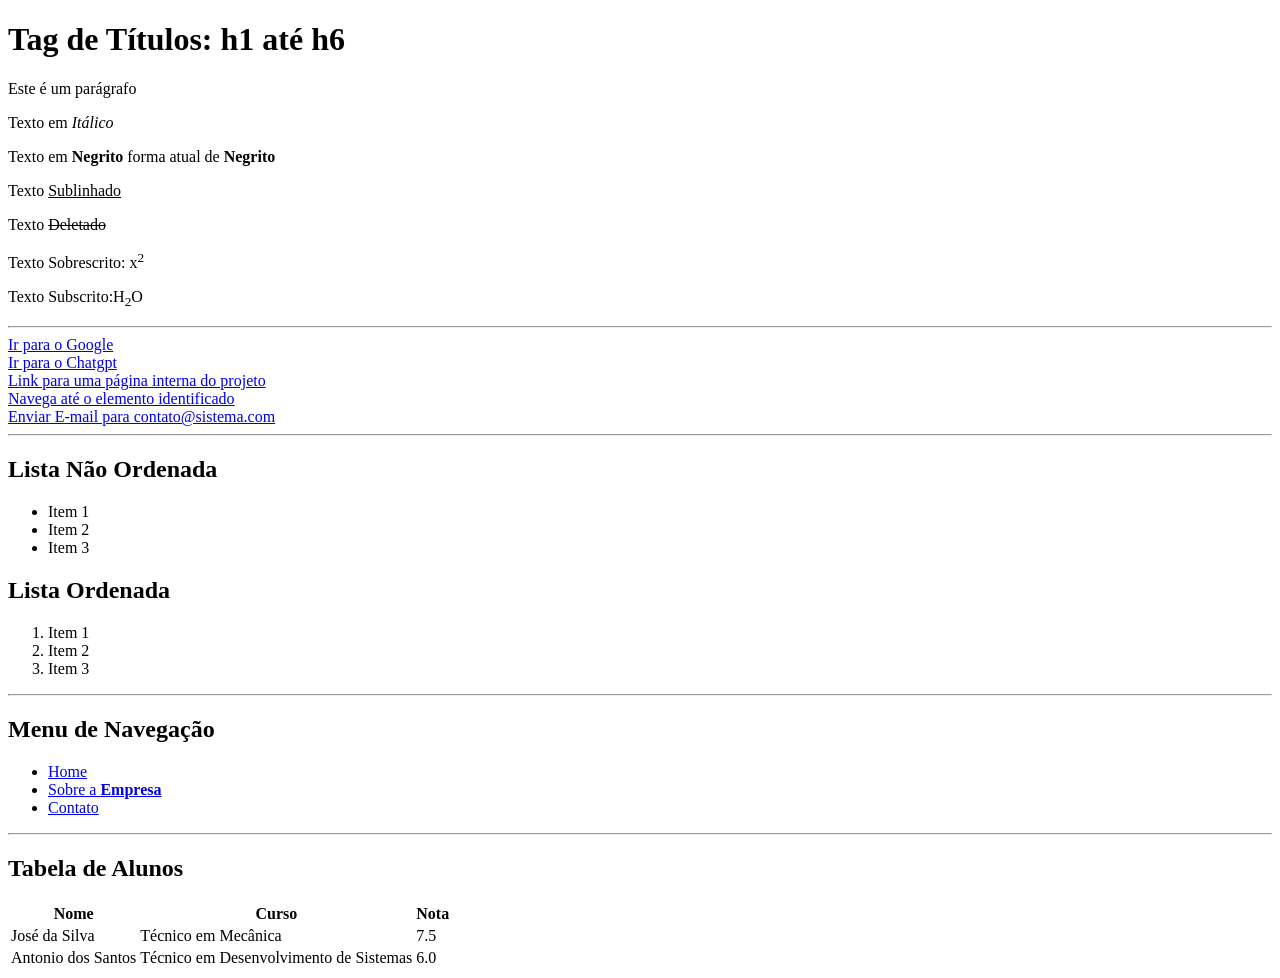
<file: AULAS-HTML/index.html>
<!DOCTYPE html>
<html lang="pt-br">
<head>
    <meta charset="UTF-8">
    <meta name="viewport" content="width=device-width, initial-scale=1.0">
    <title>HTML Básico</title>
</head>
<body>
    <!-- Comentário -->
    <h1 id="id-elemento">Tag de Títulos: h1 até h6</h1>
    <p>Este é um parágrafo</p> 

    <p>Texto em <i>Itálico</i></p>
    <p>Texto em <b>Negrito</b> forma atual de <strong>Negrito</strong></p>
    <p>Texto <u>Sublinhado</u></p>

    <p>Texto <del>Deletado</del></p>
    <p>Texto Sobrescrito: x<sup>2</sup></p>
    <p>Texto Subscrito:H<sub>2</sub>O </p>

    <hr />

    <a href="https://www.google.com">Ir para o Google</a> <br />
    <a href="https://www.chatgpt.com" target="_blank">Ir para o Chatgpt</a> <br />
    <a href="minha_pagina.html">Link para uma página interna do projeto</a> <br />

    <a href="#id-elemento">Navega até o elemento identificado</a> <br />
    <a href="mailto:contato@sistema.com">Enviar E-mail para contato@sistema.com</a>

    <hr />

    <h2>Lista Não Ordenada</h2>
    <ul>
        <li>Item 1</li>
        <li>Item 2</li>
        <li>Item 3</li>
    </ul>

    <h2>Lista Ordenada</h2>
    <ol>
        <li>Item 1</li>
        <li>Item 2</li>
        <li>Item 3</li>
    </ol>

    <hr />

    <h2>Menu de Navegação</h2>
    <ul>
        <li>
            <a href="#">Home</a>
        </li>
        <li>
            <a href="#">Sobre a <strong>Empresa</strong></a>
        </li>
        <li>
            <a href="contato.html">Contato</a>
        </li>
    </ul>

    <hr />

    <h2>Tabela de Alunos</h2>
    <table>
        <thead>
            <tr> <!-- <tr> Table Row: Linha da Tabela -->
                <th>Nome</th> <!-- <th> Table Head: refere-se a uma célula de cabeçalho -->
                <th>Curso</th>
                <th>Nota</th>
            </tr>
        </thead>
        <tbody>
            <tr> 
                <td>José da Silva</td> <!-- <td> Table Data: refere-se a uma célula -->
                <td>Técnico em Mecânica</td>
                <td>7.5</td>
            </tr>
            <tr> 
                <td>Antonio dos Santos</td> 
                <td>Técnico em Desenvolvimento de Sistemas</td>
                <td>6.0</td>
            </tr>
        </tbody>
    </table>

</body>
</html>
</file>
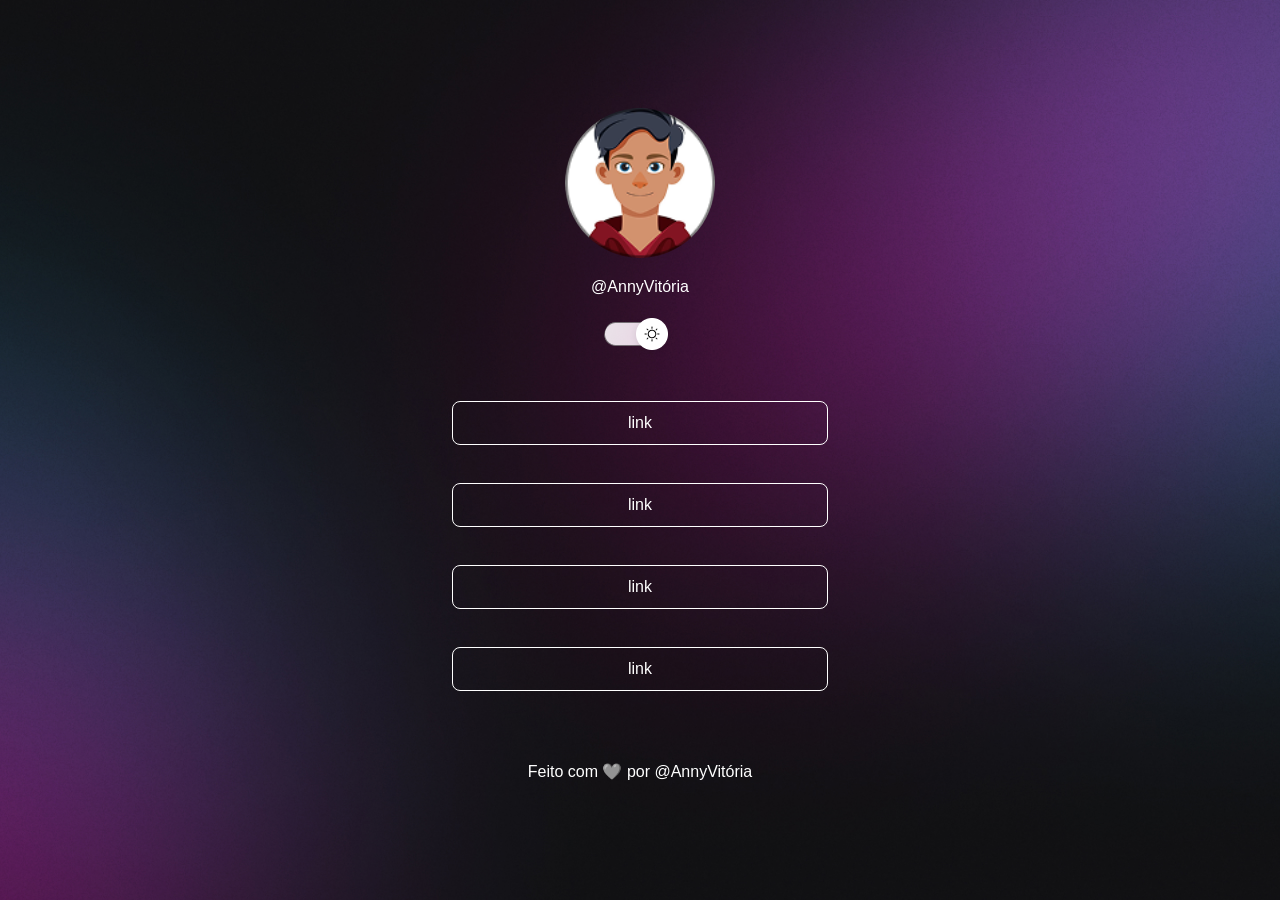
<file: DEVLINKS/index.html>
<!DOCTYPE html>
<html lang="pt-br">
<head>
    <meta charset="UTF-8">
    <meta name="viewport" content="width=device-width, initial-scale=1.0">

    <link rel="stylesheet" href="css/style.css">
    <title>DevLinks</title>

</head>
<body>
  <br />
  <br />
   <br />
    <br />
    <br />
    <img src="img/avatar-light.png" alt=""width="150px">

    <p>@AnnyVitória</p>


      <img src="img/Switch.png">
      <nav>
        <br />
        <br />
        <a href="#">link</a>
      </nav>
       <br />
        <br />
            <nav>
        <a href="#">link</a>
      </nav>
       <br />
        <br />
            <nav>
        <a href="#">link</a>
      </nav> 
      <br />
       <br />
            <nav>
        <a href="#">link</a>
      </nav>
       <br />
</body>
</html>
<br />
  <br />
<p>Feito com 🩶 por @AnnyVitória</p>
</file>
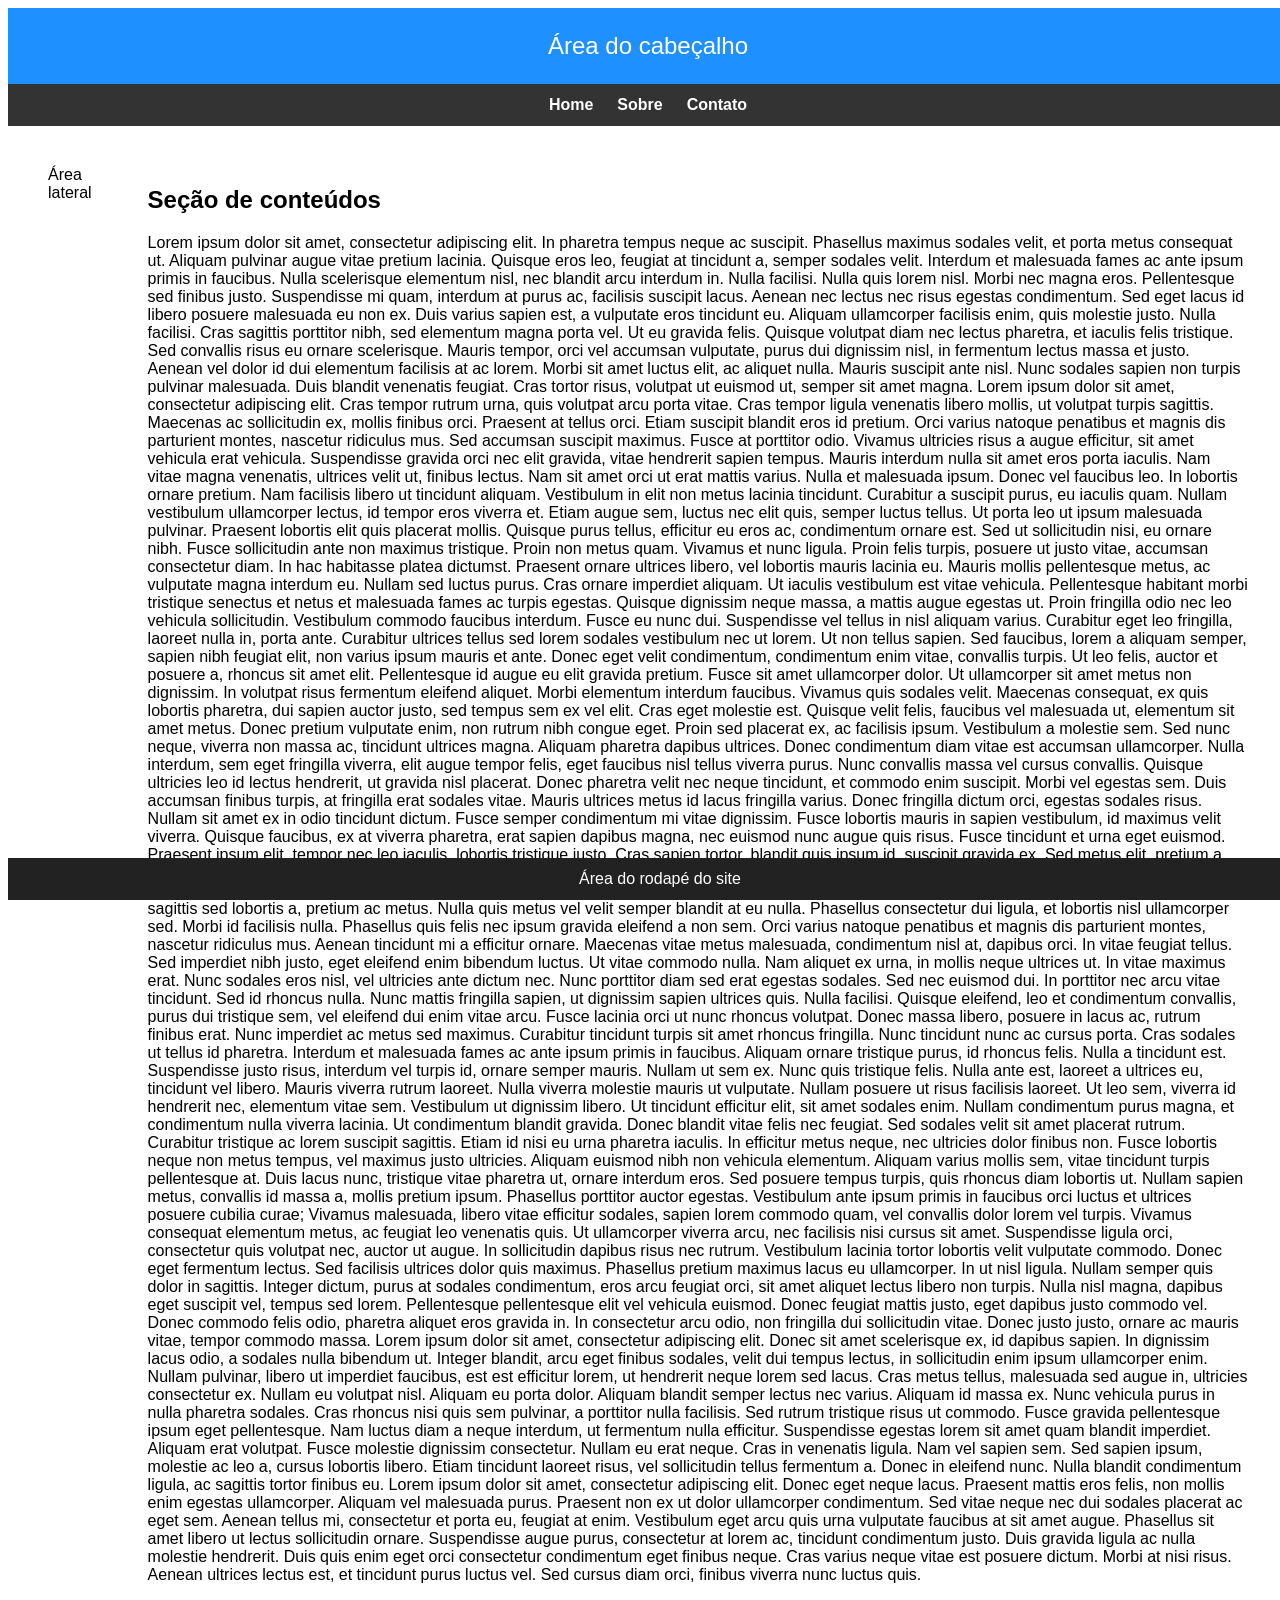
<file: HTML-INTERMEDIARIO/index.html>
<!DOCTYPE html>
<html lang="pt-br">
<head>
    <meta charset="UTF-8">
    <meta name="viewport" content="width=device-width, initial-scale=1.0">
    <title>HTML Intermediário</title>
    <link rel="stylesheet" href="css/estilos.css">
</head>
<body>

    <!--<div id="header">...</div>--> 
    
    <header> <!-- tag semântica do cabeçalho -->
        Área do cabeçalho
    </header>

    <nav> <!-- tag semântica para menu de navegação -->
        <a href="#">Home</a>
        <a href="#">Sobre</a>
        <a href="#">Contato</a>
    </nav>

    <main> <!-- tag semântica para os conteúdos da página -->
        <aside>
            Área lateral
        </aside>

        <section>
          <h1>Seção de conteúdos </h1>

          <p>

Lorem ipsum dolor sit amet, consectetur adipiscing elit. In pharetra tempus neque ac suscipit. Phasellus maximus sodales velit, et porta metus consequat ut. Aliquam pulvinar augue vitae pretium lacinia. Quisque eros leo, feugiat at tincidunt a, semper sodales velit. Interdum et malesuada fames ac ante ipsum primis in faucibus. Nulla scelerisque elementum nisl, nec blandit arcu interdum in. Nulla facilisi. Nulla quis lorem nisl.

Morbi nec magna eros. Pellentesque sed finibus justo. Suspendisse mi quam, interdum at purus ac, facilisis suscipit lacus. Aenean nec lectus nec risus egestas condimentum. Sed eget lacus id libero posuere malesuada eu non ex. Duis varius sapien est, a vulputate eros tincidunt eu. Aliquam ullamcorper facilisis enim, quis molestie justo. Nulla facilisi. Cras sagittis porttitor nibh, sed elementum magna porta vel. Ut eu gravida felis. Quisque volutpat diam nec lectus pharetra, et iaculis felis tristique. Sed convallis risus eu ornare scelerisque. Mauris tempor, orci vel accumsan vulputate, purus dui dignissim nisl, in fermentum lectus massa et justo. Aenean vel dolor id dui elementum facilisis at ac lorem.

Morbi sit amet luctus elit, ac aliquet nulla. Mauris suscipit ante nisl. Nunc sodales sapien non turpis pulvinar malesuada. Duis blandit venenatis feugiat. Cras tortor risus, volutpat ut euismod ut, semper sit amet magna. Lorem ipsum dolor sit amet, consectetur adipiscing elit. Cras tempor rutrum urna, quis volutpat arcu porta vitae. Cras tempor ligula venenatis libero mollis, ut volutpat turpis sagittis. Maecenas ac sollicitudin ex, mollis finibus orci. Praesent at tellus orci. Etiam suscipit blandit eros id pretium. Orci varius natoque penatibus et magnis dis parturient montes, nascetur ridiculus mus. Sed accumsan suscipit maximus. Fusce at porttitor odio.

Vivamus ultricies risus a augue efficitur, sit amet vehicula erat vehicula. Suspendisse gravida orci nec elit gravida, vitae hendrerit sapien tempus. Mauris interdum nulla sit amet eros porta iaculis. Nam vitae magna venenatis, ultrices velit ut, finibus lectus. Nam sit amet orci ut erat mattis varius. Nulla et malesuada ipsum. Donec vel faucibus leo.

In lobortis ornare pretium. Nam facilisis libero ut tincidunt aliquam. Vestibulum in elit non metus lacinia tincidunt. Curabitur a suscipit purus, eu iaculis quam. Nullam vestibulum ullamcorper lectus, id tempor eros viverra et. Etiam augue sem, luctus nec elit quis, semper luctus tellus. Ut porta leo ut ipsum malesuada pulvinar. Praesent lobortis elit quis placerat mollis. Quisque purus tellus, efficitur eu eros ac, condimentum ornare est. Sed ut sollicitudin nisi, eu ornare nibh. Fusce sollicitudin ante non maximus tristique. Proin non metus quam. Vivamus et nunc ligula. Proin felis turpis, posuere ut justo vitae, accumsan consectetur diam. In hac habitasse platea dictumst.

Praesent ornare ultrices libero, vel lobortis mauris lacinia eu. Mauris mollis pellentesque metus, ac vulputate magna interdum eu. Nullam sed luctus purus. Cras ornare imperdiet aliquam. Ut iaculis vestibulum est vitae vehicula. Pellentesque habitant morbi tristique senectus et netus et malesuada fames ac turpis egestas. Quisque dignissim neque massa, a mattis augue egestas ut. Proin fringilla odio nec leo vehicula sollicitudin. Vestibulum commodo faucibus interdum. Fusce eu nunc dui. Suspendisse vel tellus in nisl aliquam varius. Curabitur eget leo fringilla, laoreet nulla in, porta ante. Curabitur ultrices tellus sed lorem sodales vestibulum nec ut lorem. Ut non tellus sapien. Sed faucibus, lorem a aliquam semper, sapien nibh feugiat elit, non varius ipsum mauris et ante. Donec eget velit condimentum, condimentum enim vitae, convallis turpis.

Ut leo felis, auctor et posuere a, rhoncus sit amet elit. Pellentesque id augue eu elit gravida pretium. Fusce sit amet ullamcorper dolor. Ut ullamcorper sit amet metus non dignissim. In volutpat risus fermentum eleifend aliquet. Morbi elementum interdum faucibus. Vivamus quis sodales velit.

Maecenas consequat, ex quis lobortis pharetra, dui sapien auctor justo, sed tempus sem ex vel elit. Cras eget molestie est. Quisque velit felis, faucibus vel malesuada ut, elementum sit amet metus. Donec pretium vulputate enim, non rutrum nibh congue eget. Proin sed placerat ex, ac facilisis ipsum. Vestibulum a molestie sem. Sed nunc neque, viverra non massa ac, tincidunt ultrices magna. Aliquam pharetra dapibus ultrices. Donec condimentum diam vitae est accumsan ullamcorper. Nulla interdum, sem eget fringilla viverra, elit augue tempor felis, eget faucibus nisl tellus viverra purus.

Nunc convallis massa vel cursus convallis. Quisque ultricies leo id lectus hendrerit, ut gravida nisl placerat. Donec pharetra velit nec neque tincidunt, et commodo enim suscipit. Morbi vel egestas sem. Duis accumsan finibus turpis, at fringilla erat sodales vitae. Mauris ultrices metus id lacus fringilla varius. Donec fringilla dictum orci, egestas sodales risus. Nullam sit amet ex in odio tincidunt dictum. Fusce semper condimentum mi vitae dignissim. Fusce lobortis mauris in sapien vestibulum, id maximus velit viverra. Quisque faucibus, ex at viverra pharetra, erat sapien dapibus magna, nec euismod nunc augue quis risus. Fusce tincidunt et urna eget euismod. Praesent ipsum elit, tempor nec leo iaculis, lobortis tristique justo. Cras sapien tortor, blandit quis ipsum id, suscipit gravida ex. Sed metus elit, pretium a risus vel, tempor consectetur sem. Duis non tincidunt turpis, vel blandit lacus.

Ut viverra quam in fringilla pretium. Cras commodo ut nunc vitae efficitur. Maecenas porta eros sit amet eros convallis, ac euismod erat vehicula. Integer eleifend et est non tincidunt. Integer vitae lorem est. Nullam enim urna, sagittis sed lobortis a, pretium ac metus. Nulla quis metus vel velit semper blandit at eu nulla. Phasellus consectetur dui ligula, et lobortis nisl ullamcorper sed. Morbi id facilisis nulla. Phasellus quis felis nec ipsum gravida eleifend a non sem. Orci varius natoque penatibus et magnis dis parturient montes, nascetur ridiculus mus. Aenean tincidunt mi a efficitur ornare. Maecenas vitae metus malesuada, condimentum nisl at, dapibus orci. In vitae feugiat tellus. Sed imperdiet nibh justo, eget eleifend enim bibendum luctus.

Ut vitae commodo nulla. Nam aliquet ex urna, in mollis neque ultrices ut. In vitae maximus erat. Nunc sodales eros nisl, vel ultricies ante dictum nec. Nunc porttitor diam sed erat egestas sodales. Sed nec euismod dui. In porttitor nec arcu vitae tincidunt. Sed id rhoncus nulla. Nunc mattis fringilla sapien, ut dignissim sapien ultrices quis. Nulla facilisi. Quisque eleifend, leo et condimentum convallis, purus dui tristique sem, vel eleifend dui enim vitae arcu. Fusce lacinia orci ut nunc rhoncus volutpat. Donec massa libero, posuere in lacus ac, rutrum finibus erat.

Nunc imperdiet ac metus sed maximus. Curabitur tincidunt turpis sit amet rhoncus fringilla. Nunc tincidunt nunc ac cursus porta. Cras sodales ut tellus id pharetra. Interdum et malesuada fames ac ante ipsum primis in faucibus. Aliquam ornare tristique purus, id rhoncus felis. Nulla a tincidunt est. Suspendisse justo risus, interdum vel turpis id, ornare semper mauris. Nullam ut sem ex. Nunc quis tristique felis.

Nulla ante est, laoreet a ultrices eu, tincidunt vel libero. Mauris viverra rutrum laoreet. Nulla viverra molestie mauris ut vulputate. Nullam posuere ut risus facilisis laoreet. Ut leo sem, viverra id hendrerit nec, elementum vitae sem. Vestibulum ut dignissim libero. Ut tincidunt efficitur elit, sit amet sodales enim. Nullam condimentum purus magna, et condimentum nulla viverra lacinia. Ut condimentum blandit gravida. Donec blandit vitae felis nec feugiat. Sed sodales velit sit amet placerat rutrum. Curabitur tristique ac lorem suscipit sagittis. Etiam id nisi eu urna pharetra iaculis. In efficitur metus neque, nec ultricies dolor finibus non. Fusce lobortis neque non metus tempus, vel maximus justo ultricies.

Aliquam euismod nibh non vehicula elementum. Aliquam varius mollis sem, vitae tincidunt turpis pellentesque at. Duis lacus nunc, tristique vitae pharetra ut, ornare interdum eros. Sed posuere tempus turpis, quis rhoncus diam lobortis ut. Nullam sapien metus, convallis id massa a, mollis pretium ipsum. Phasellus porttitor auctor egestas. Vestibulum ante ipsum primis in faucibus orci luctus et ultrices posuere cubilia curae; Vivamus malesuada, libero vitae efficitur sodales, sapien lorem commodo quam, vel convallis dolor lorem vel turpis. Vivamus consequat elementum metus, ac feugiat leo venenatis quis.

Ut ullamcorper viverra arcu, nec facilisis nisi cursus sit amet. Suspendisse ligula orci, consectetur quis volutpat nec, auctor ut augue. In sollicitudin dapibus risus nec rutrum. Vestibulum lacinia tortor lobortis velit vulputate commodo. Donec eget fermentum lectus. Sed facilisis ultrices dolor quis maximus. Phasellus pretium maximus lacus eu ullamcorper. In ut nisl ligula. Nullam semper quis dolor in sagittis. Integer dictum, purus at sodales condimentum, eros arcu feugiat orci, sit amet aliquet lectus libero non turpis. Nulla nisl magna, dapibus eget suscipit vel, tempus sed lorem. Pellentesque pellentesque elit vel vehicula euismod. Donec feugiat mattis justo, eget dapibus justo commodo vel. Donec commodo felis odio, pharetra aliquet eros gravida in. In consectetur arcu odio, non fringilla dui sollicitudin vitae.

Donec justo justo, ornare ac mauris vitae, tempor commodo massa. Lorem ipsum dolor sit amet, consectetur adipiscing elit. Donec sit amet scelerisque ex, id dapibus sapien. In dignissim lacus odio, a sodales nulla bibendum ut. Integer blandit, arcu eget finibus sodales, velit dui tempus lectus, in sollicitudin enim ipsum ullamcorper enim. Nullam pulvinar, libero ut imperdiet faucibus, est est efficitur lorem, ut hendrerit neque lorem sed lacus. Cras metus tellus, malesuada sed augue in, ultricies consectetur ex. Nullam eu volutpat nisl. Aliquam eu porta dolor. Aliquam blandit semper lectus nec varius. Aliquam id massa ex. Nunc vehicula purus in nulla pharetra sodales. Cras rhoncus nisi quis sem pulvinar, a porttitor nulla facilisis.

Sed rutrum tristique risus ut commodo. Fusce gravida pellentesque ipsum eget pellentesque. Nam luctus diam a neque interdum, ut fermentum nulla efficitur. Suspendisse egestas lorem sit amet quam blandit imperdiet. Aliquam erat volutpat. Fusce molestie dignissim consectetur. Nullam eu erat neque.

Cras in venenatis ligula. Nam vel sapien sem. Sed sapien ipsum, molestie ac leo a, cursus lobortis libero. Etiam tincidunt laoreet risus, vel sollicitudin tellus fermentum a. Donec in eleifend nunc. Nulla blandit condimentum ligula, ac sagittis tortor finibus eu. Lorem ipsum dolor sit amet, consectetur adipiscing elit.

Donec eget neque lacus. Praesent mattis eros felis, non mollis enim egestas ullamcorper. Aliquam vel malesuada purus. Praesent non ex ut dolor ullamcorper condimentum. Sed vitae neque nec dui sodales placerat ac eget sem. Aenean tellus mi, consectetur et porta eu, feugiat at enim. Vestibulum eget arcu quis urna vulputate faucibus at sit amet augue. Phasellus sit amet libero ut lectus sollicitudin ornare.

Suspendisse augue purus, consectetur at lorem ac, tincidunt condimentum justo. Duis gravida ligula ac nulla molestie hendrerit. Duis quis enim eget orci consectetur condimentum eget finibus neque. Cras varius neque vitae est posuere dictum. Morbi at nisi risus. Aenean ultrices lectus est, et tincidunt purus luctus vel. Sed cursus diam orci, finibus viverra nunc luctus quis.

          </p>
        </section>
    </main>

    <footer>
        Área do rodapé do site
    </footer>

</body>
</html>
</file>
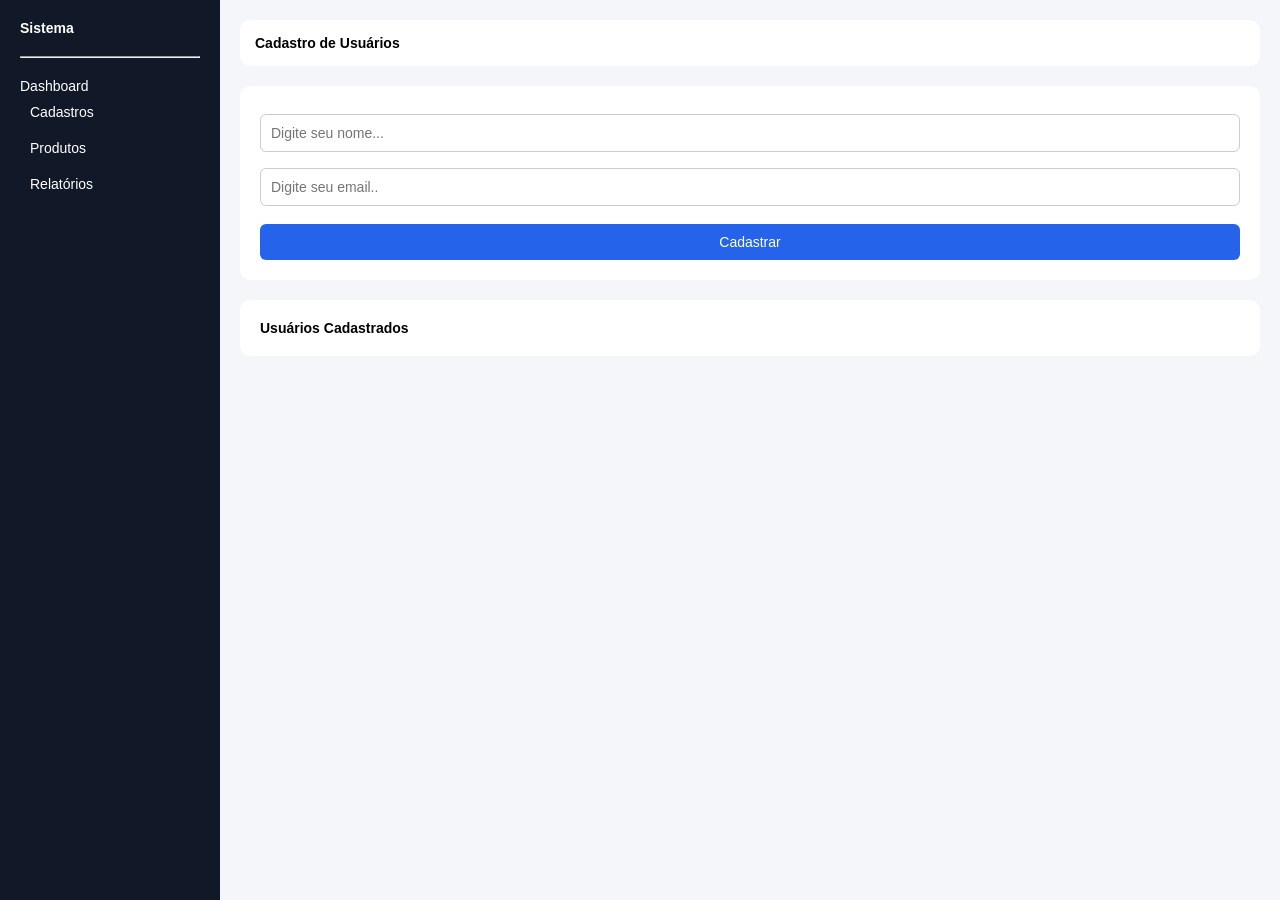
<file: .vscode/Atividade Mini Sistema/index.html>
<!doctype html>
<html lang="pt-br">
  <head>
    <meta charset="UTF-8" />
    <meta name="viewport" content="width=device-width, initial-scale=1.0" />
    <title>Mini Sistema</title>
    <link rel="stylesheet" href="css/estilos.css" />
  </head>
  <body>
    <div class="container">
      <!-- SIDEBAR -->
      <aside class="sidebar">
        <h2>Sistema</h2>
        <hr href= "index.html">Dashboard</a>
        <a href="index.html">Cadastros</a>
        <a href="produtos.html">Produtos</a>
        <a href="#">Relatórios</a>
      </aside>

      <!-- CONTEÚDO -->
      <main class="content">
        <header class="topbar">
          <h1>Cadastro de Usuários</h1>
        </header>

        <!-- FORMULARIO DE CADASTRO -->
        <section class="card">
          <form onsubmit="cadastrar(event)">
            <input type="text" id="nome" placeholder="Digite seu nome..." />
            <input type="email" id="email" placeholder="Digite seu email.." />
            <button type="submit">Cadastrar</button>
          </form>
        </section>

        <!-- LISTA DE USUARIOS CADASTRADOS -->
        <section class="card">
          <h2>Usuários Cadastrados</h2>
          <ul id="lista">
          </ul>
        </section>
      </main>
    </div>

    <script src="js/scripts.js"></script>
  </body>
</html>
</file>
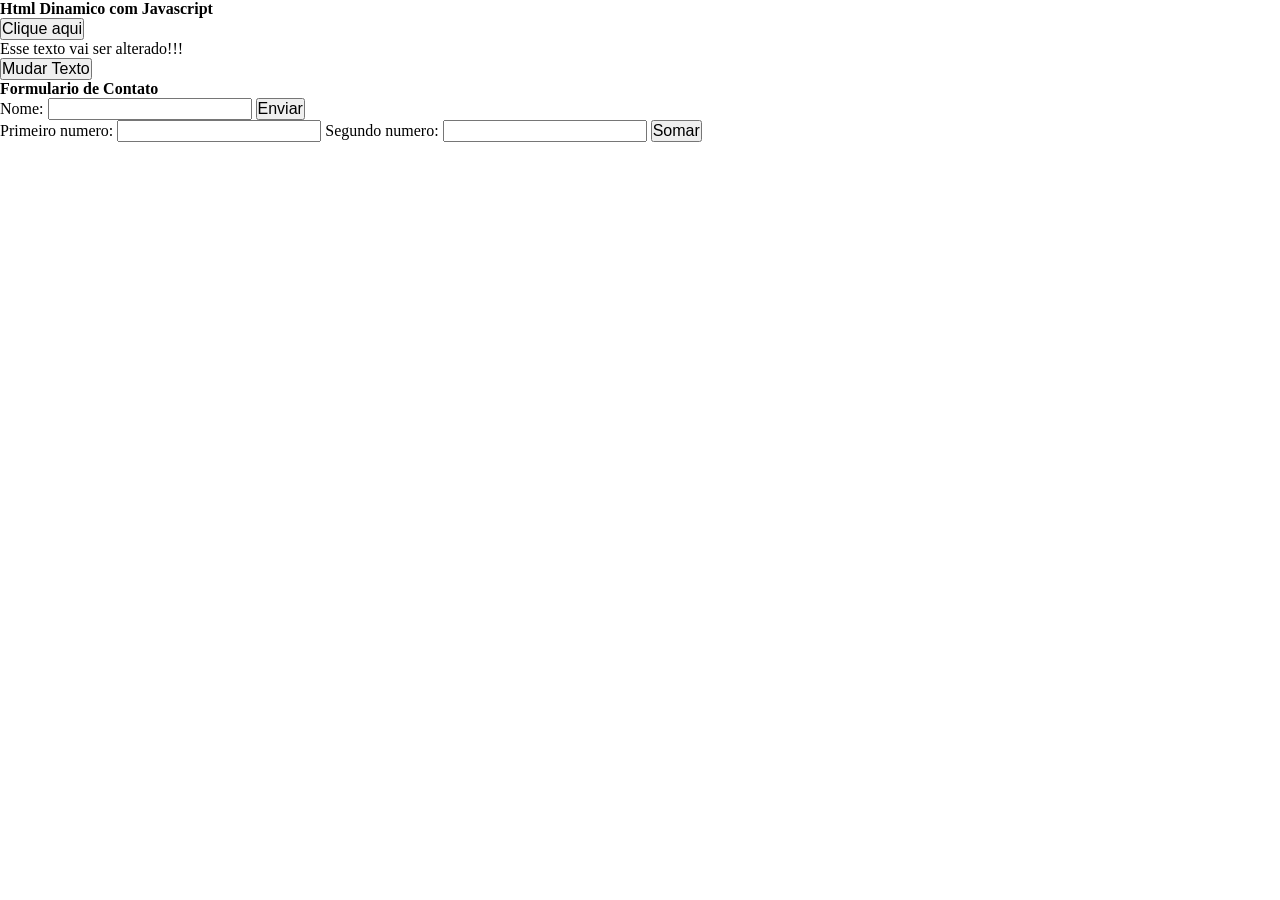
<file: .vscode/HTML-JAVASCRIPT/index.html>
<!DOCTYPE html>
<html lang="pt-br">
<head>
    <meta charset="UTF-8">
    <meta name="viewport" content="width=device-width, initial-scale=1.0">
    <title>HTML Dinamico</title>
    <link rel="stylesheet" href="css/estilo.css">
</head>
<body>
  <h1>Html Dinamico com Javascript</h1>

  <button id="btn" onclick="olaMundo()">Clique aqui</button>

  <p id="texto">Esse texto vai ser alterado!!!</p>
  <button onclick="mudarTexto()">Mudar Texto</button>

  <h3>Formulario de Contato</h3>

  <form>
    <label for="nome">Nome:</label>
    <input type= "text" id="nome" name="nome">

    <button onclick="enviarNome()">Enviar</button>
  </form>

  <form>
    <label>Primeiro numero:</label>
    <input type="number" id="n1" name="n1">

     <label>Segundo numero:</label>
    <input type="number" id="n2" name="n2">

    <button onclick="somar()">Somar</button>
    <p id="resultado"> 
    </p>
  </form>
   

  <!-- Script vai sempre na final do body -->
   <script src="js/script.js"></script>
</body>
</html>
</file>
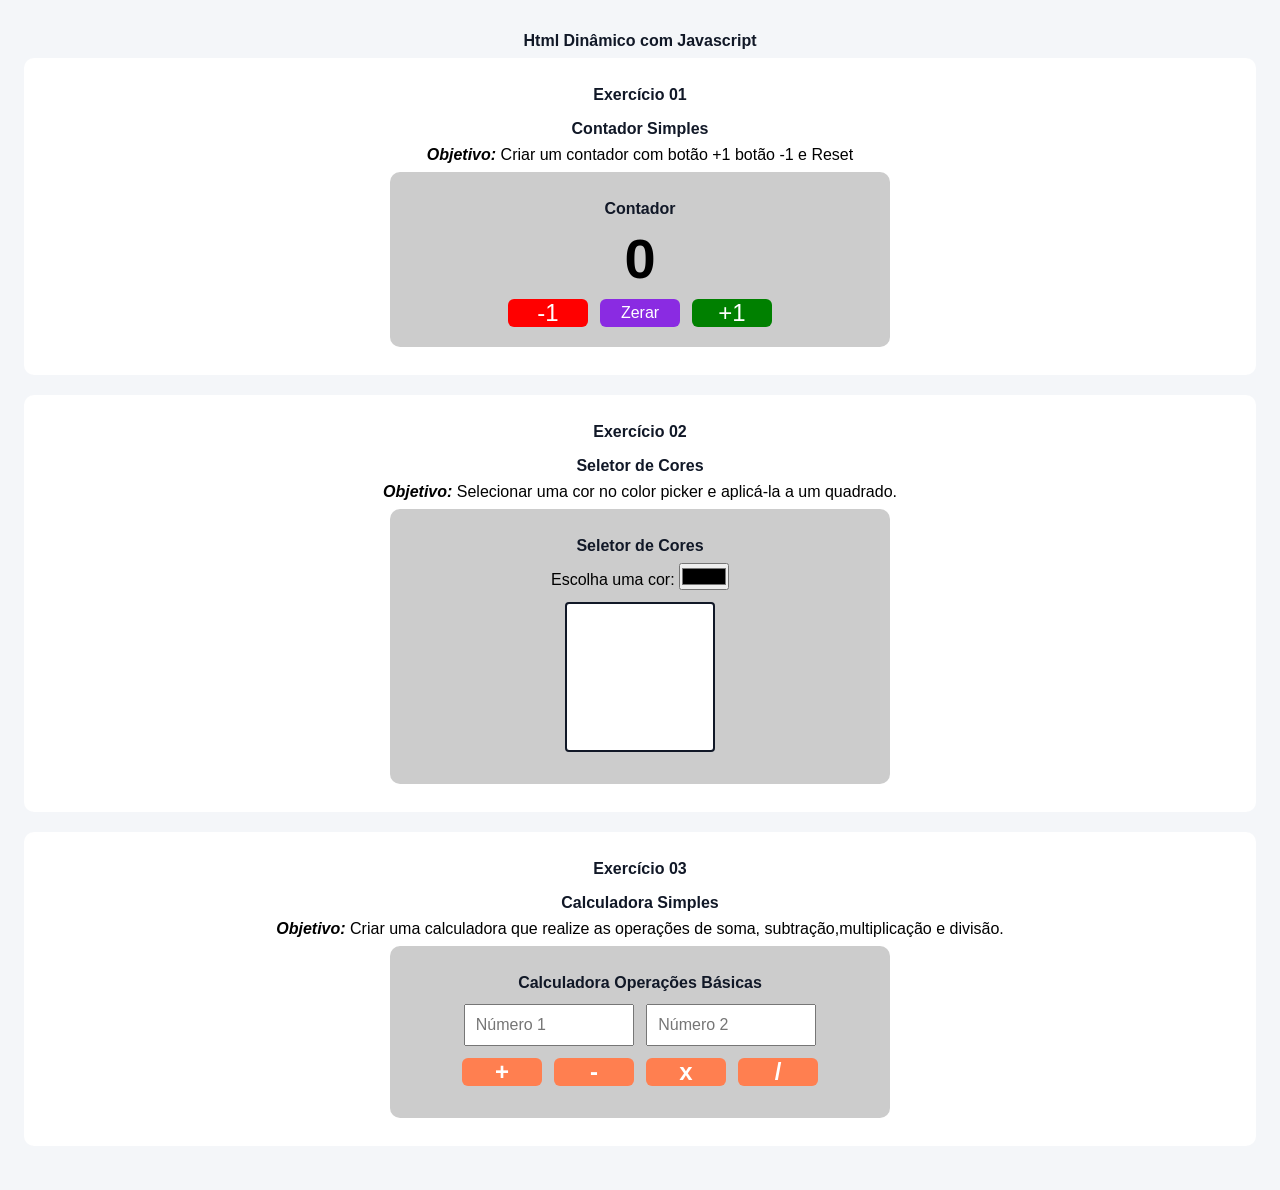
<file: .vscode/Javascript/index.html>
<!doctype html>
<html lang="pt-br">
  <head>
    <meta charset="UTF-8" />
    <meta name="viewport" content="width=device-width, initial-scale=1.0" />
    <title>Javascript | Html Dinamico</title>
    <link rel="stylesheet" href="css/styles.css" />
  </head>
  <body>
    <h1>Html Dinâmico com Javascript</h1>

    <div class="card">
      <h2>Exercício 01</h2>
      <h3>Contador Simples</h3>
      <p>
        <span>Objetivo:</span>
        Criar um contador com botão +1 botão -1 e Reset
      </p>

      <div class="exercicio">
        <h3>Contador</h3>
        <p id="contador">0</p>
        <div class="grupo-botoes">
          <button id="btn-menos" onclick="diminuir()">-1</button>
          <button id="btn-zerar" onclick="zerar()">Zerar</button>
          <button id="btn-mais" onclick="adicionar()">+1</button>
        </div>
      </div>
    </div>

    <div class="card">
      <h2>Exercício 02</h2>
      <h3>Seletor de Cores</h3>
      <p>
        <span>Objetivo:</span>
        Selecionar uma cor no color picker e aplicá-la a um quadrado.
      </p>
      <div class="exercicio">
        <h3>Seletor de Cores</h3>

        <label>Escolha uma cor:</label>
        <input
          type="color"
          id="colorPicker"
          placeholder="Selecione uma cor.."
          oninput="mudarCor()"
        />
        <div id="quadrado"></div>
      </div>
    </div>

    <div class="card">
      <h2>Exercício 03</h2>
      <h3>Calculadora Simples</h3>
      <p>
        <span>Objetivo:</span>
        Criar uma calculadora que realize as operações de soma,
        subtração,multiplicação e divisão.
      </p>
      <div class="exercicio">
        <h3>Calculadora Operações Básicas</h3>
        <input type="number" id="num1" placeholder="Número 1" />
        <input type="number" id="num2" placeholder="Número 2" />
        <div class="grupo-botoes">
          <button id="btn-soma" onclick="somar()">+</button>
          <button id="btn-subtracao" onclick="subtrair()">-</button>
          <button id="btn-multiplicacao" onclick="multiplicar()">x</button>
          <button id="btn-divisao" onclick="dividir()">/</button>
        </div>
        <p id="resultado"></p>
      </div>
    </div>

    <script src="js/scripts.js"></script>
  </body>
</html>
</file>
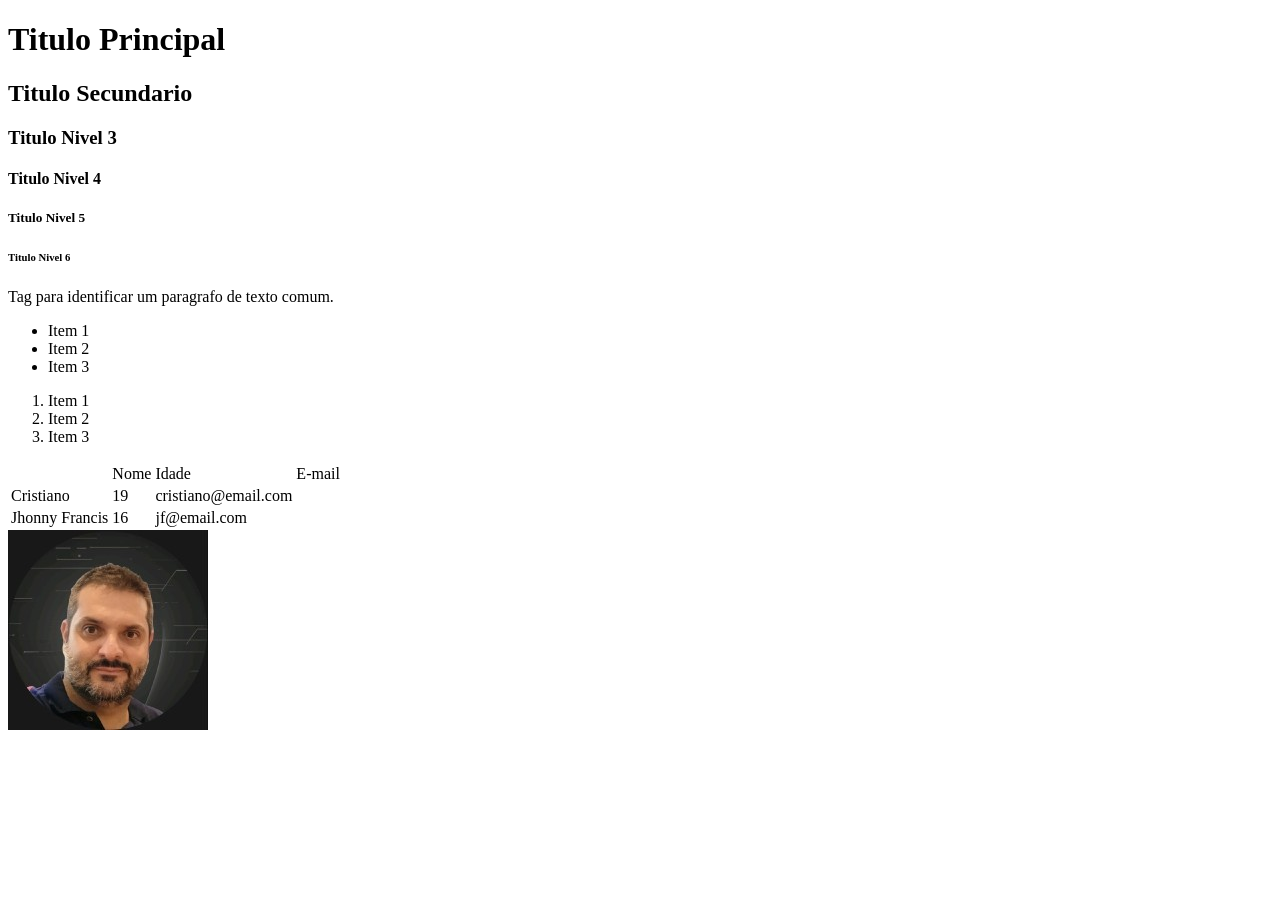
<file: AULAS-HTML/aula-01.html>
<!DOCTYPE html>
<html lang="pt-br">

<head>
    <meta charset="UTF-8">
    <meta name="viewport" content="width=device-width, initial-scale=1.0">
    <title>Document</title>
</head>

<body>
    <!-- Tag de Comentários -->
    <!-- 
        Ta's para textos
        Titulos: h1 até h6 
    -->
    <h1>Titulo Principal</h1>
    <h2>Titulo Secundario</h2>
    <h3>Titulo Nivel 3</h3>
    <h4>Titulo Nivel 4</h4>
    <h5>Titulo Nivel 5</h5>
    <h6>Titulo Nivel 6</h6>
    
    <!-- Tag para paragrafo -->
    <p>Tag para identificar um paragrafo de texto comum.</p>

    <!-- TAG para Listas: NÃO Ordenadas -->
    <ul>
        <li>Item 1</li>
        <li>Item 2</li>
        <li>Item 3</li>
    </ul>
         <!-- TAG para Listas: Ordenadas -->
    <ol>
        <li>Item 1</li>
        <li>Item 2</li>
        <li>Item 3</li>
    </ol>
    </body>
</html>

<!-- Tag para Tabelas -->
<table>
    <th>
        <td>Nome</td>
        <td>Idade</td>
        <td> E-mail</td>
    </th>

     <tr>
     <td>Cristiano</td>
     <td>19</td>
     <td>cristiano@email.com</td>
     </tr>

     <tr>
     <td>Jhonny Francis</td>
     <td>16</td>
     <td>jf@email.com</td>
     </tr>
</table>

<IMG SRC="Cristiano.jpeg"/>
</body>
</html>
</file>
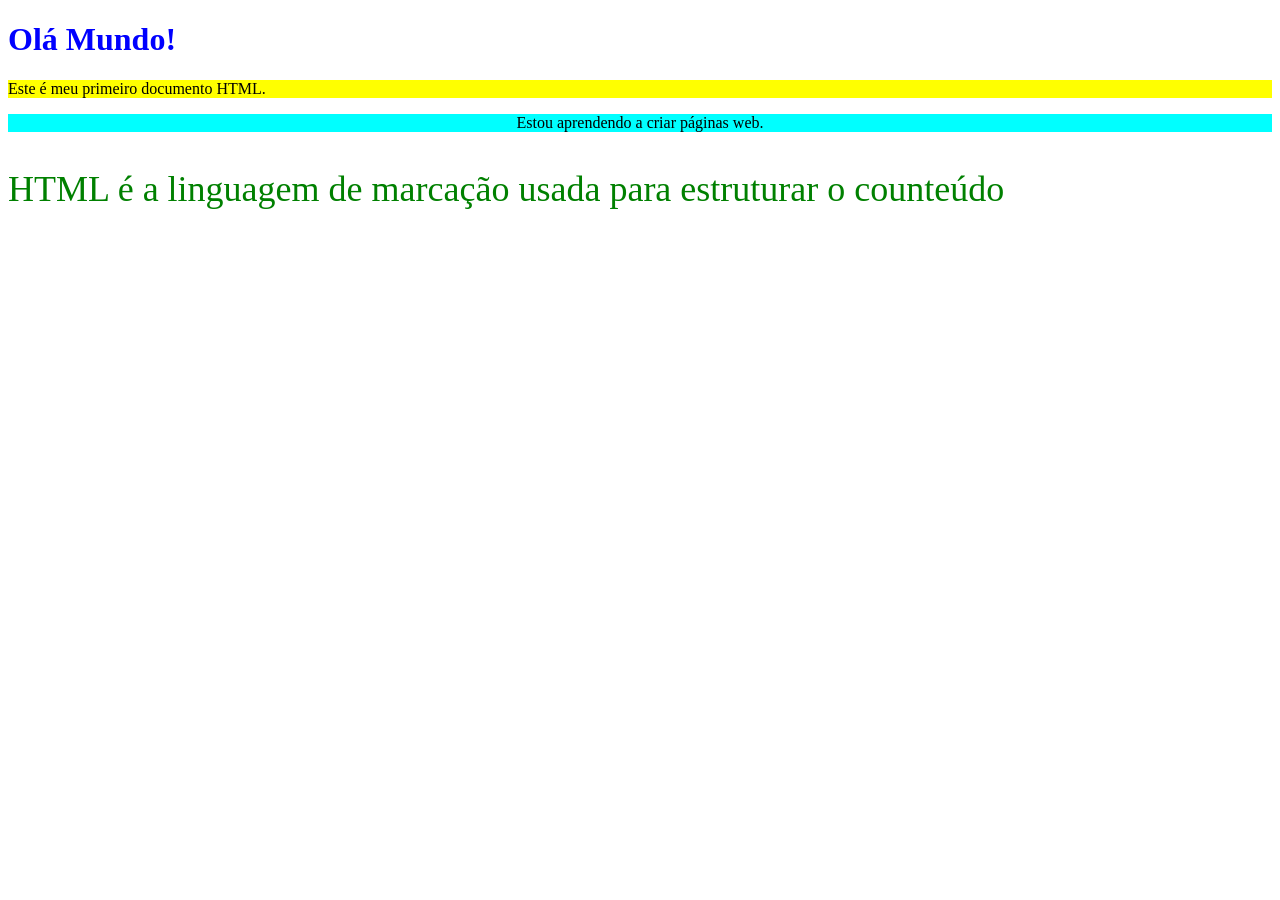
<file: AULAS-HTML/aula-02.html>
<!DOCTYPE html>
<html lang="pt-br">
<head>
    <meta charset="UTF-8">
    <meta name="viewport" content="width=device-width, initial-scale=1.0">
    <title>HTML | Aula 02</title>
</head>
<body>
    <h1 style="color: blue;">Olá Mundo!</h1>
    <p style="background-color: yellow;">Este é meu primeiro documento HTML.</p>
    <p style="text-align: center; background-color: cyan;">Estou aprendendo a criar páginas web.</p>
    <p style="font-size: 36px; color: green;">HTML é a linguagem de marcação usada para estruturar o counteúdo</p>
</body>
</html>
</file>
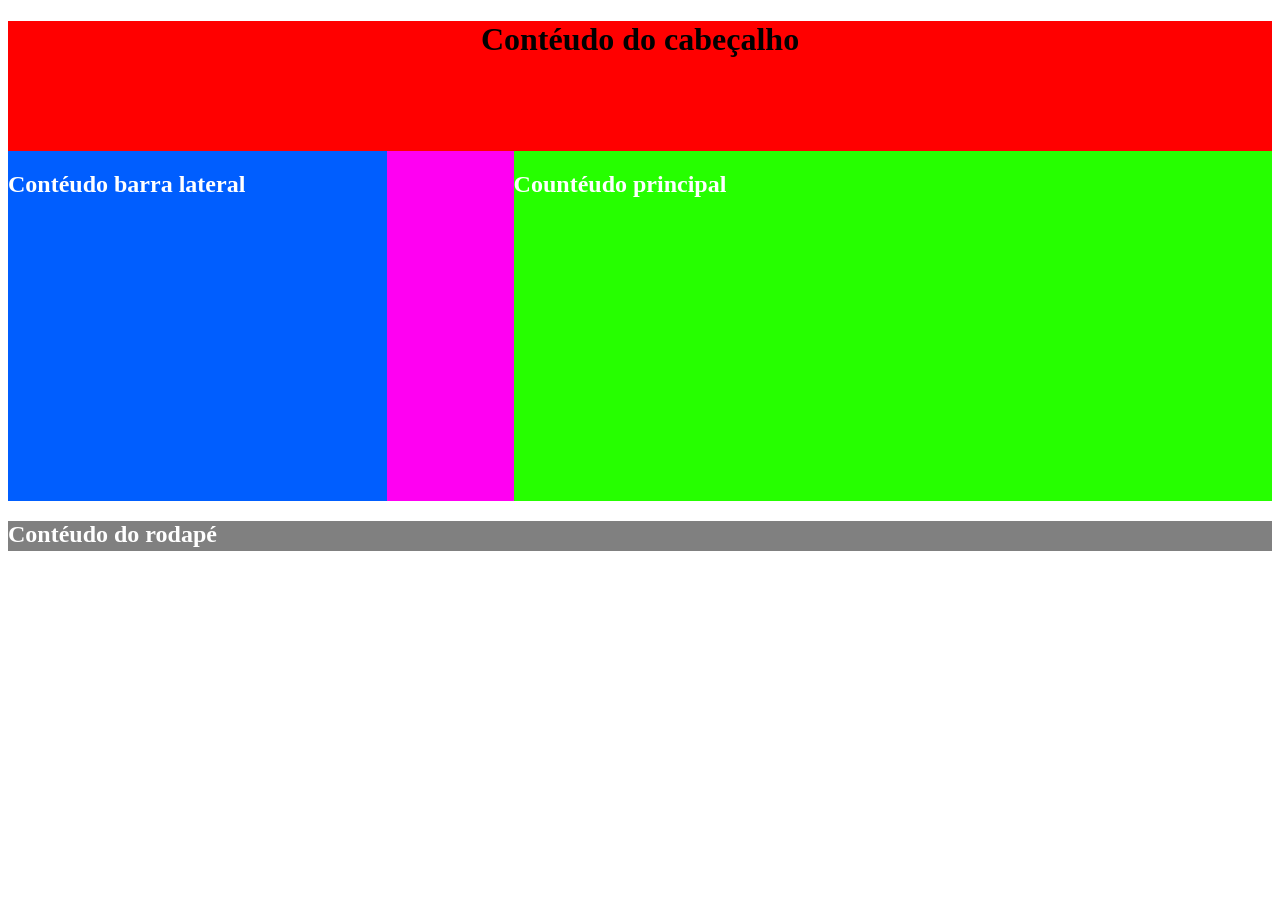
<file: AULAS-HTML/aula-03.html>
<!DOCTYPE html>
<html lang="pt-br">
<head>
    <meta charset="UTF-8">
    <meta name="viewport" content="width=device-width, initial-scale=1.0">
    <title>HTML | Aula 03</title>
    <style>
        .my-text {
            color: white
        }
        #header {
            background-color: red;
            height: 130px;
            text-align: center;
        }
        #main {
            background-color: #ff00f2;
            height: 350px;
        }
        #aside {
            background-color: #005eff;
            height: 100%;
            width: 30%;
            float: left;
        }
        #content {
            background-color: #26ff00;
            height: 100%;
            width: 60%;
            float: right;
        }
        #footer {
            background-color: grey;
            height: 30px;
        }
    </style>
</head>
<body>
    <div id="header"> <!-- div = divisão de contéudo -->
        <h1>Contéudo do cabeçalho</h1>
    </div>
    <div id="main">
        <div id="aside" >
            <h2 class="my-text">Contéudo barra lateral</h2>
        </div>

        <div id="content">
            <h2 class="my-text">Countéudo principal</h2>
        </div>
    </div>
    <div id="footer">
        <h2 class="my-text" >Contéudo do rodapé</h2>
    </div>
</body>
</html>
</file>
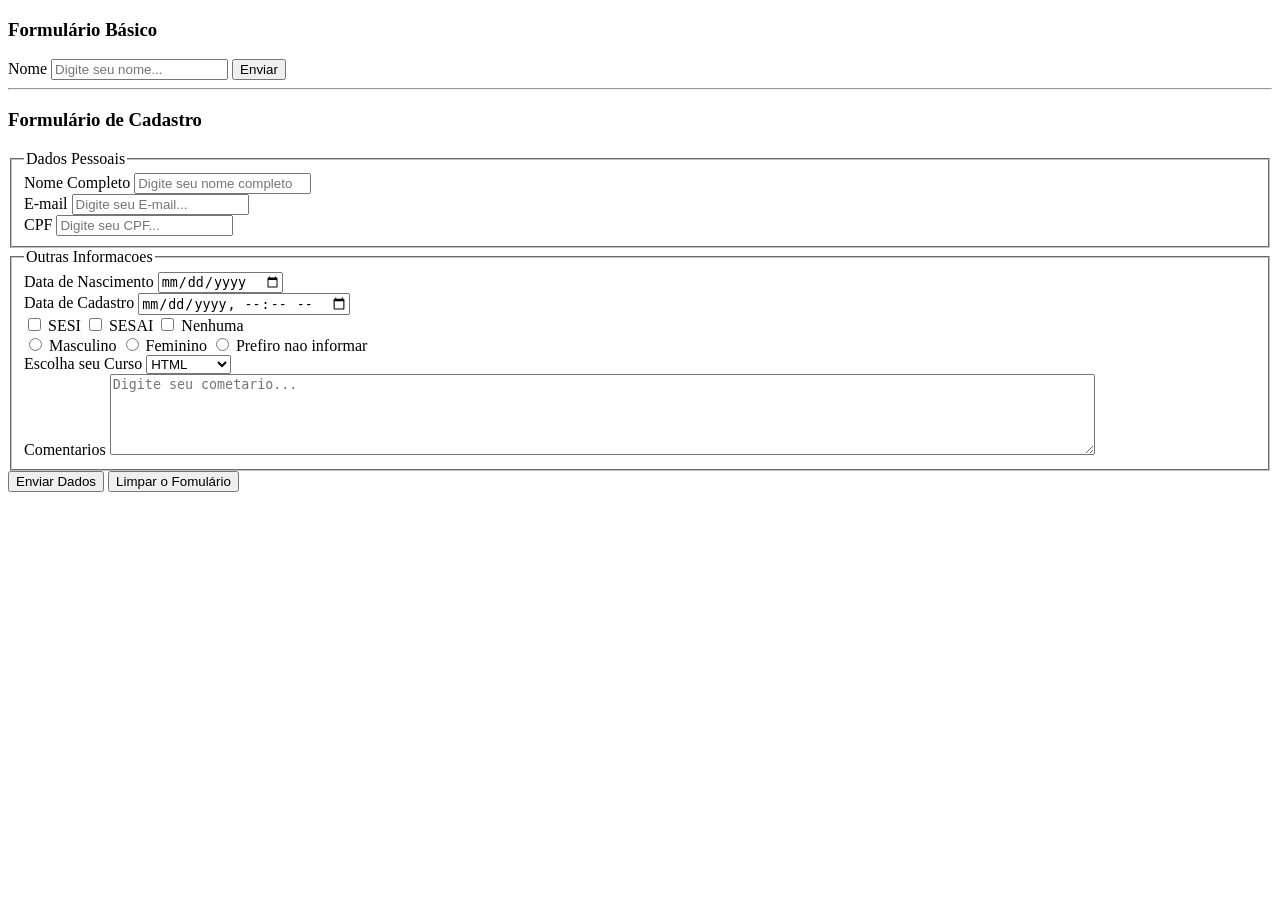
<file: AULAS-HTML/contato.html>
<!DOCTYPE html>
<html lang="pt-br">
<head>
    <meta charset="UTF-8">
    <meta name="viewport" content="width=device-width, initial-scale=1.0">
    <title>Formulário de Contato</title>
</head>
<body>
    <h3>Formulário Básico</h3>
    <form method="get" action="contato.html">
        <label>Nome</label>
        <input type="text" name="nome" placeholder="Digite seu nome..."  />
        <input type="submit" value="Enviar" /> <!-- Botão de Envio -->
    </form>

    <hr />
    <h3>Formulário de Cadastro</h3>
    <form method="get" action="#">
        <fieldset>
            <legend>Dados Pessoais</legend>

            <label for="nomeCompleto">Nome Completo</label>
            <input type="text" name="nomeCompleto" placeholder="Digite seu nome completo" />
            <br />

            <label for="email">E-mail</label>
            <input type="email" name="email" placeholder="Digite seu E-mail..." />
            <br />

            <label for="cpf">CPF</label>
            <input type="number" name="cpf" placeholder="Digite seu CPF..." />
            <br />
        </fieldset>

        <fieldset>
            <legend>Outras Informacoes</legend>
<label for="dataNascimento">Data de Nascimento</label>
            <input type="date" name="dataNascimento" />
            <br />
    
            <label for="dataCadastro">Data de Cadastro</label>
            <input type="datetime-local" name="dataCadastro" />
            <br />
            <input type="checkbox" name="escolaSesi">
            <label for="escolaSesi">SESI</label>
            <input type="checkbox" name="escolaSesi">
            <label for="escolaSesi">SESAI</label>
            <input type="checkbox" name="escola\">
            <label for="escolaSesi"> Nenhuma</label>
            <br />
        
            <input type="radio" name="sexo">
            <label for="sexo">Masculino</label>
            <input type="radio" name="sexo">
            <label for="sexo">Feminino</label>
            <input type="radio" name="sexo">
            <label for="sexo">Prefiro nao informar</label>
            <br />

            <label for="curso"> Escolha seu Curso</label>
            <select>
                <option value="0">HTML</option>
                 <option value=1>CSS</option>
            <option value=2>JavaScriot</option>
          </select>

          <br />

          <label for="comentarios">Comentarios</label>
          <textarea name="comentarios" placeholder = "Digite seu cometario..." rows="5" cols="120"></textarea>

          </fieldset>

        <button type="submit">Enviar Dados</button>
        <button type="reset">Limpar o Fomulário</button>
    </form>

</body>
</html>
</file>
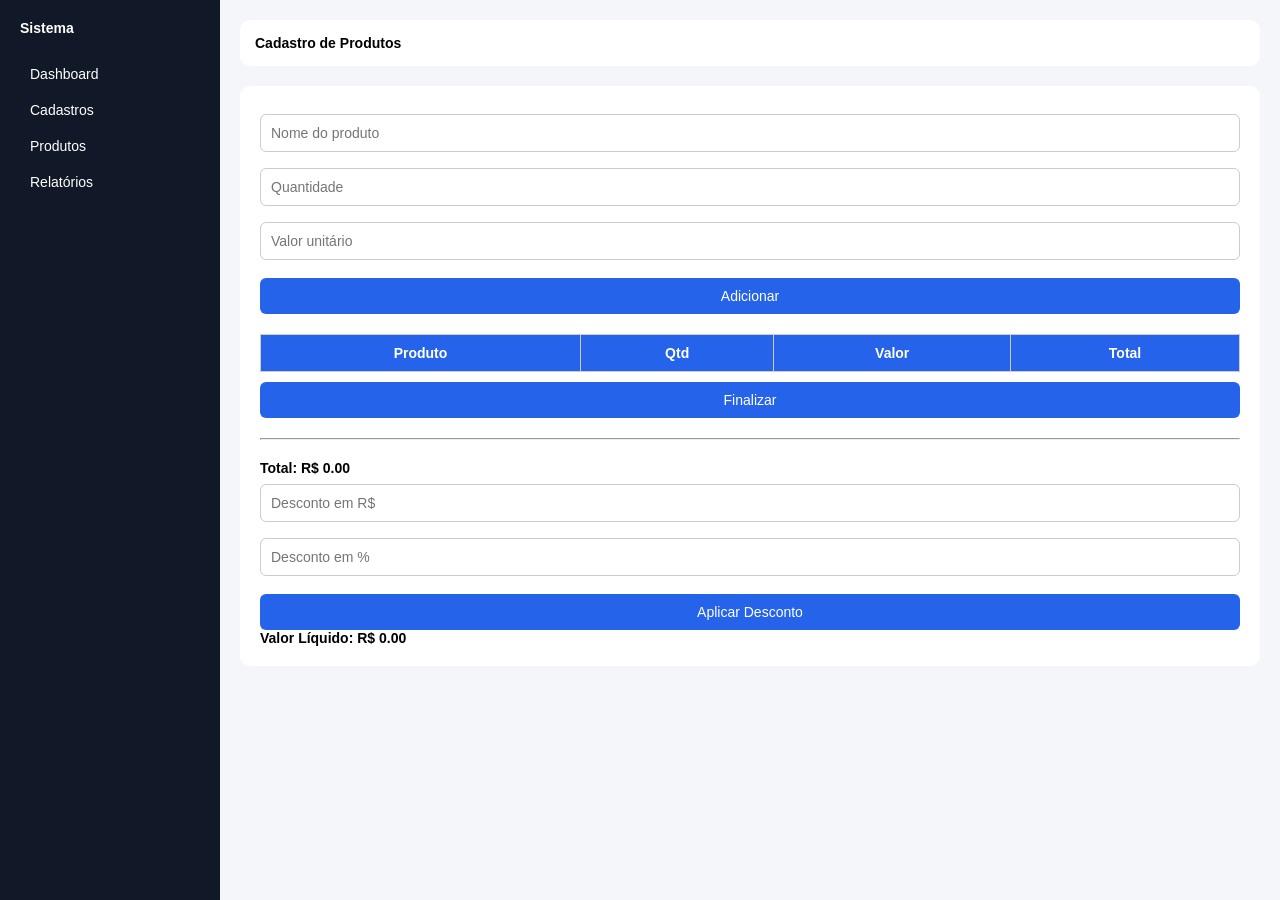
<file: .vscode/Atividade Mini Sistema/produtos.html>
<!doctype html>
<html lang="pt-br">
  <head>
    <meta charset="UTF-8" />
    <title>Produtos</title>
    <link rel="stylesheet" href="css/estilos.css" />
  </head>

  <body>
    <div class="container">
      <aside class="sidebar">
        <h2>Sistema</h2>
        <a href="index.html">Dashboard</a>
        <a href="index.html">Cadastros</a>
        <a href="produtos.html">Produtos</a>
        <a href="#">Relatórios</a>
      </aside>

      <main class="content">
        <header class="topbar">
          <h1>Cadastro de Produtos</h1>
        </header>

        <section class="card">
          <input type="text" id="produto" placeholder="Nome do produto" />

          <input type="number" id="quantidade" placeholder="Quantidade" />

          <input type="number" id="valor" placeholder="Valor unitário" />

          <button onclick="adicionarProduto()">Adicionar</button>

          <table id="tabelaProdutos">
            <thead>
              <tr>
                <th>Produto</th>
                <th>Qtd</th>
                <th>Valor</th>
                <th>Total</th>
              </tr>
            </thead>

            <tbody></tbody>
          </table>

          <button onclick="finalizarCompra()">Finalizar</button>

          <hr />

          <h3>
            Total: R$
            <span id="total">0.00</span>
          </h3>

          <input
            type="number"
            id="descontoValor"
            placeholder="Desconto em R$"
          />

          <input
            type="number"
            id="descontoPercentual"
            placeholder="Desconto em %"
          />

          <button onclick="aplicarDesconto()">Aplicar Desconto</button>

          <h2>Valor Líquido: R$ <span id="valorLiquido">0.00</span></h2>
        </section>
      </main>
    </div>

    <script src="js/scripts.js"></script>
  </body>
</html>
</file>
<file: DEVLINKS/css/style.css>
body{
background-image: url(../img/bg-desktop.jpg);
background-size: cover;
color: rgb(255, 255, 255);

text-align: center;

font-family: Arial;

padding: 10px;

}

img {

border-radius: 50%;

}

a {

display: block;

margin: 1px auto;

padding: 12px;

width: 350px;

border: 1px solid white;

border-radius: 8px;

text-decoration: none;

color: white;

}
</file>
<file: HTML-INTERMEDIARIO/css/estilos.css>
/*Reset da página*/
body{
    font-size: 16px;
    font-family:'Segoe UI', Tahoma, Geneva, Verdana, sans-serif;
    height: 100dvh;
    width: 100%;
}

header{
background-color: #1e90ff;
color: #ffff;
padding: 24px;
text-align: center;
font-size: 24px;
}

/* MENU DE NAVEGACAO */
nav{
    background-color: #333;
    display: flex;
    justify-content: center;
    gap: 24px;
    padding: 12px;
    position: sticky;
    top: 0;
    z-index: 10000;
}

nav a{
     color: white;
     text-decoration: none;
     font-weight: bold;

}

nav a:hover{
    color: #1e90ff;
    font-style: italic;
}

/* LAYOUT PRINCIPAL // LEIAUTE */

main{
    display: flex;
    gap: 24px;
    padding: 24px;
}

/* LATERAL */
aside{
    width: 25%;
    background-color: white;
    padding: 16px;
    border-radius: 8px;
}

/* CONTEUDO */
section {
    background-color: white;
    padding: 16px;
    border-radius: 8px;
}

/* RODAPÉ*/
footer {
    background-color: #222;
    color: white;
    text-align: center;
    padding: 12px;
    position: fixed;
    bottom: 0;
    width: 100%;
}
</file>
<file: .vscode/Atividade Mini Sistema/css/estilos.css>
* {
  margin: 0;
  padding: 0;
  box-sizing: border-box;
  font-size: 14px;
  font-family: "Segoe UI", Tahoma, Geneva, Verdana, sans-serif;
}

body {
  background-color: #f4f6f9;
}

/* LAYOUT */
.container {
  display: flex;
}

/* SIDEBAR */
.sidebar {
  width: 220px;
  height: 100dvh;
  background-color: #111827;
  color: white;
  padding: 20px;
  position: fixed;
}

.sidebar h2 {
  margin-bottom: 20px;
}

.sidebar a {
  display: block;
  color: white;
  text-decoration: none;
  padding: 10px;
  border-radius: 6px;
  transition: 0.3s;
}

.sidebar a:hover {
  background-color: #2563eb;
}

/* CONTEÚDO */
.content {
  margin-left: 220px;
  padding: 20px;
  width: 100%;
}

/* HEADER */
.topbar {
  background-color: white;
  padding: 15px;
  border-radius: 10px;
  margin-bottom: 20px;
}

/* CARD */
.card {
  background-color: white;
  padding: 20px;
  border-radius: 10px;
  margin-bottom: 20px;
}

/* FORMULÁRIO */
input {
  width: 100%;
  padding: 10px;
  margin: 8px 0;
  border: 1px solid #ccc;
  border-radius: 6px;
}
/* BOTÃO */
button {
  background-color: #2563eb;
  color: white;
  padding: 10px;
  width: 100%;
  border-radius: 6px;
  cursor: pointer;
  transition: 0.3s;
  border: none;
  margin-top: 10px;
}
button:hover {
  background-color: #1d4ed8;
  transform: scale(1.02);
}

/* LISTA  */
ul {
  list-style: none;
}

li {
  background-color: #f1f5f9;
  padding: 10px;
  margin-top: 8px;
  border-radius: 6px;
  transition: 0.5s;
}
li:hover {
  background-color: #e2e8f0;
  transform: translateX(5px);
}

.btn {
  color: #111827;
  width: 50px;
  padding: 5px;
  cursor: pointer;
  transition: 0.3s;
  border: none;
  display: inline;
}

table{
  width:100%;
  border-collapse: collapse;
  margin-top:20px;
}

th, td{
  border:1px solid #ccc;
  padding:10px;
  text-align:center;
}

th{
  background:#2563eb;
  color:white;
}

hr{
  margin:20px 0;
}
</file>
<file: .vscode/HTML-JAVASCRIPT/css/estilo.css>
*{
margin: 0;
padding: 0;
box-sizing: border-box;
font-size: 16px;
}
</file>
<file: .vscode/Javascript/css/styles.css>
* {
  margin: 0;
  padding: 0;
  box-sizing: border-box;
  font-size: 16px;
  font-family: "Segoe UI", Tahoma, Geneva, Verdana, sans-serif;
}

body {
  background-color: #f4f6f9;
  text-align: center;
  padding: 24px;
}

h1,
h2,
h3 {
  color: #111827;
  padding: 8px;
}

/* LAYOUT */
.container {
  display: flex;
}

/* CARD */
.card {
  background-color: white;
  padding: 20px;
  border-radius: 10px;
  margin-bottom: 20px;
}

/* EXERCICIO 01 */
.exercicio {
  background-color: #ccc;
  width: 500px;
  margin: 8px auto;
  padding: 20px;
  border-radius: 10px;
}

#contador {
  font-size: 56px;
  font-weight: bold;
  margin-bottom: 8px;
}

.grupo-botoes {
  display: flex;
  justify-content: center;
  gap: 12px;
}

button {
  width: 80px;
  color: white;
  border-radius: 6px;
  cursor: pointer;
  transition: 0.3s;
  border: none;
  font-size: 24px;
}
#btn-menos {
  background-color: red;
}
#btn-mais {
  background-color: green;
}
#btn-zerar {
  background-color: blueviolet;
  font-size: 16px;
}

/* EXERCICIO 02 */
#quadrado {
  width: 150px;
  height: 150px;
  border: 2px solid #111827;
  border-radius: 4px;
  margin: 12px auto;
  background-color: white;
}

span {
  font-weight: bold;
  font-style: italic;
}

/* EXERCICIO 03 */

#num1,
#num2 {
  padding: 10px;
  width: 170px;
  margin: 4px;
  margin-bottom: 12px;
}

#btn-soma,
#btn-subtracao,
#btn-multiplicacao,
#btn-divisao {
  background-color: coral;
  font-weight: bolder;
}

#resultado {
  font-size: 32px;
  font-weight: bold;
  margin: 12px auto;
}
</file>
